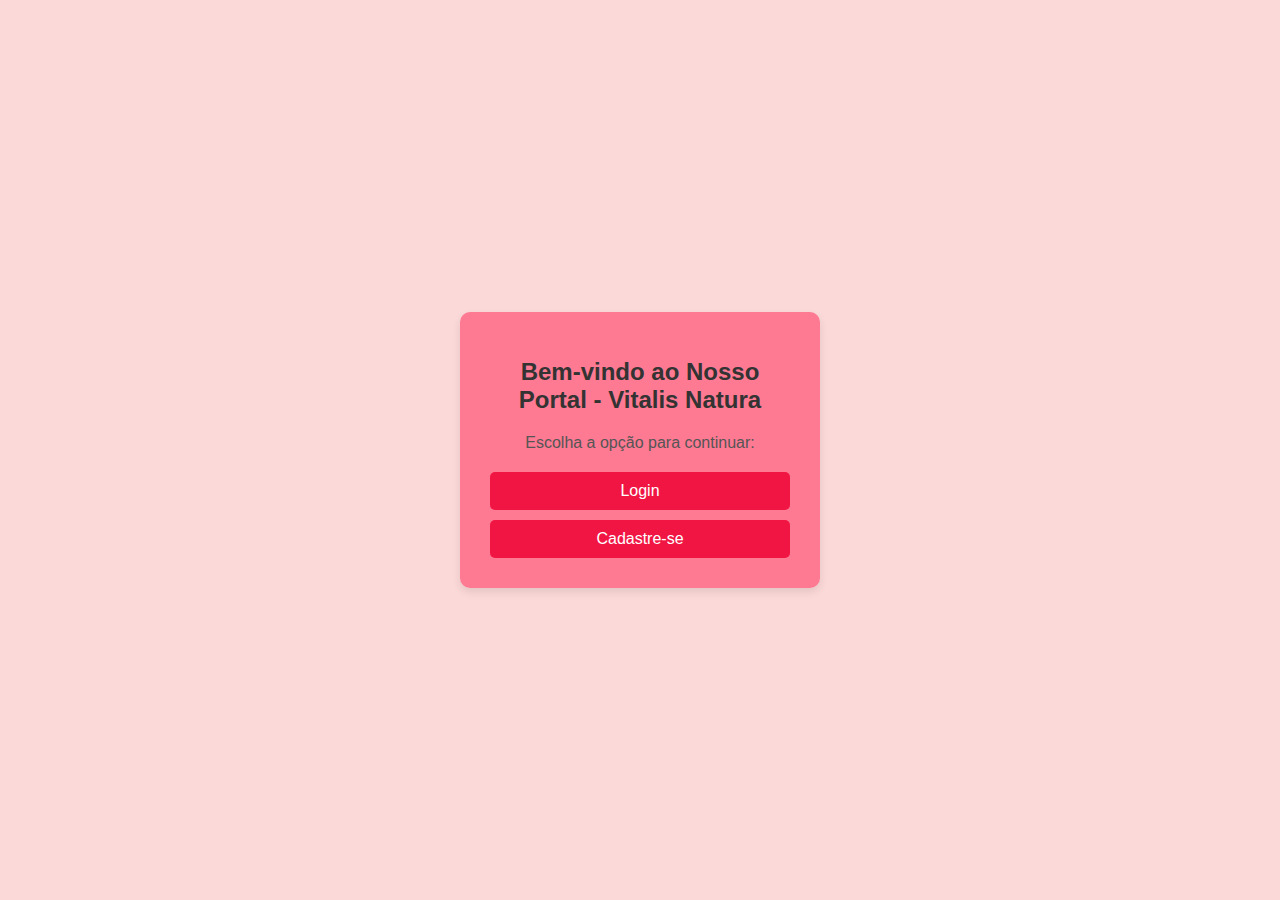
<file: AtividadePW3006/HTML/indexinicial.html>
<!DOCTYPE html>
<html lang="en">
<head>
    <meta charset="UTF-8">
    <meta name="viewport" content="width=device-width, initial-scale=1.0">
    <title>Página Inicial</title>
    <link rel="stylesheet" href="../CSS/inicial.css">
</head>
<body>
    <div class="container-principal">
        <h1>Bem-vindo ao Nosso Portal - Vitalis Natura</h1>
        <p>Escolha a opção para continuar:</p>
        <div class="botoes">
            <a href="./loginUsuario.html" class="botao">Login</a>
            <a href="./cadastroUsuario.html" class="botao">Cadastre-se</a>
            
        </div>
    </div>
</body>
</html>
</file>
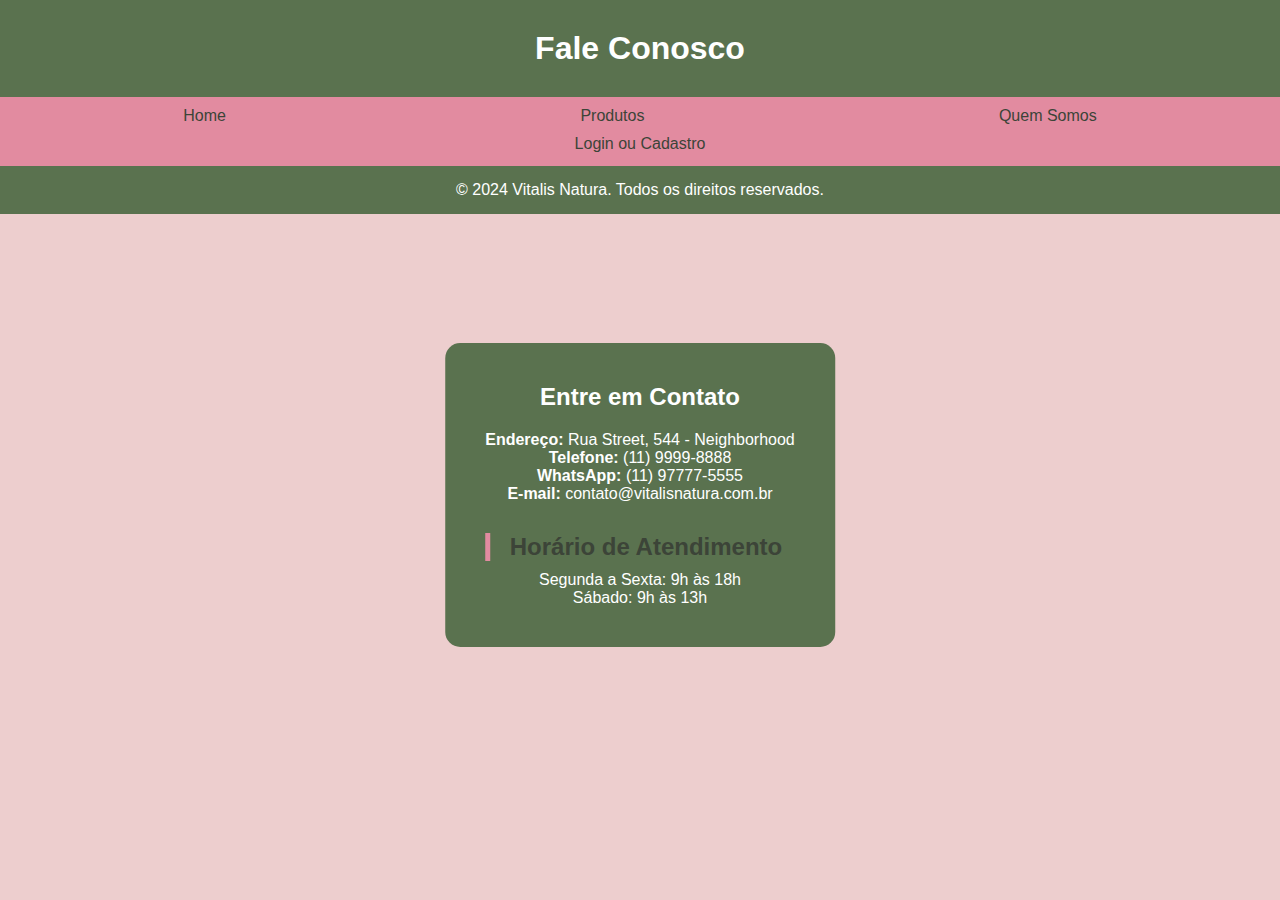
<file: AtividadePW3006/HTML/Paginas/contato.html>
<!DOCTYPE html>
<html lang="pt-BR">
<head>
    <meta charset="UTF-8">
    <meta name="viewport" content="width=device-width, initial-scale=1.0">
    <title>Contato - Vitalis Natura</title>
    <link rel="stylesheet" href="../../CSS/style.css">
</head>
<body class="corpo">
    <header id="banner1">
        <h1>Fale Conosco</h1>
    </header>

    <nav>
        <ul id="menu_ul">
            <li><a href="../../index.html">Home</a></li>
            <li><a href="produtos.html">Produtos</a></li>      
            <li><a href="quemsomos.html">Quem Somos</a></li>  
            <li><a href="../indexinicial.html">Login ou Cadastro</a></li> 
        </ul>
    </nav>

    <div class="caixa" style="text-align: center; padding: 40px;">
        <h2>Entre em Contato</h2>
        
        <div style="margin: 20px 0;">
            <p><strong>Endereço:</strong> Rua Street, 544 - Neighborhood</p>
            <p><strong>Telefone:</strong> (11) 9999-8888</p>
            <p><strong>WhatsApp:</strong> (11) 97777-5555</p>
            <p><strong>E-mail:</strong> contato@vitalisnatura.com.br</p>
        </div>

        <div style="margin-top: 30px;">
            <h3>Horário de Atendimento</h3>
            <p>Segunda a Sexta: 9h às 18h</p>
            <p>Sábado: 9h às 13h</p>
        </div>
    </div>

    <footer>
        <p>&copy; 2024 Vitalis Natura. Todos os direitos reservados.</p>
    </footer>
</body>
</html>
</file>
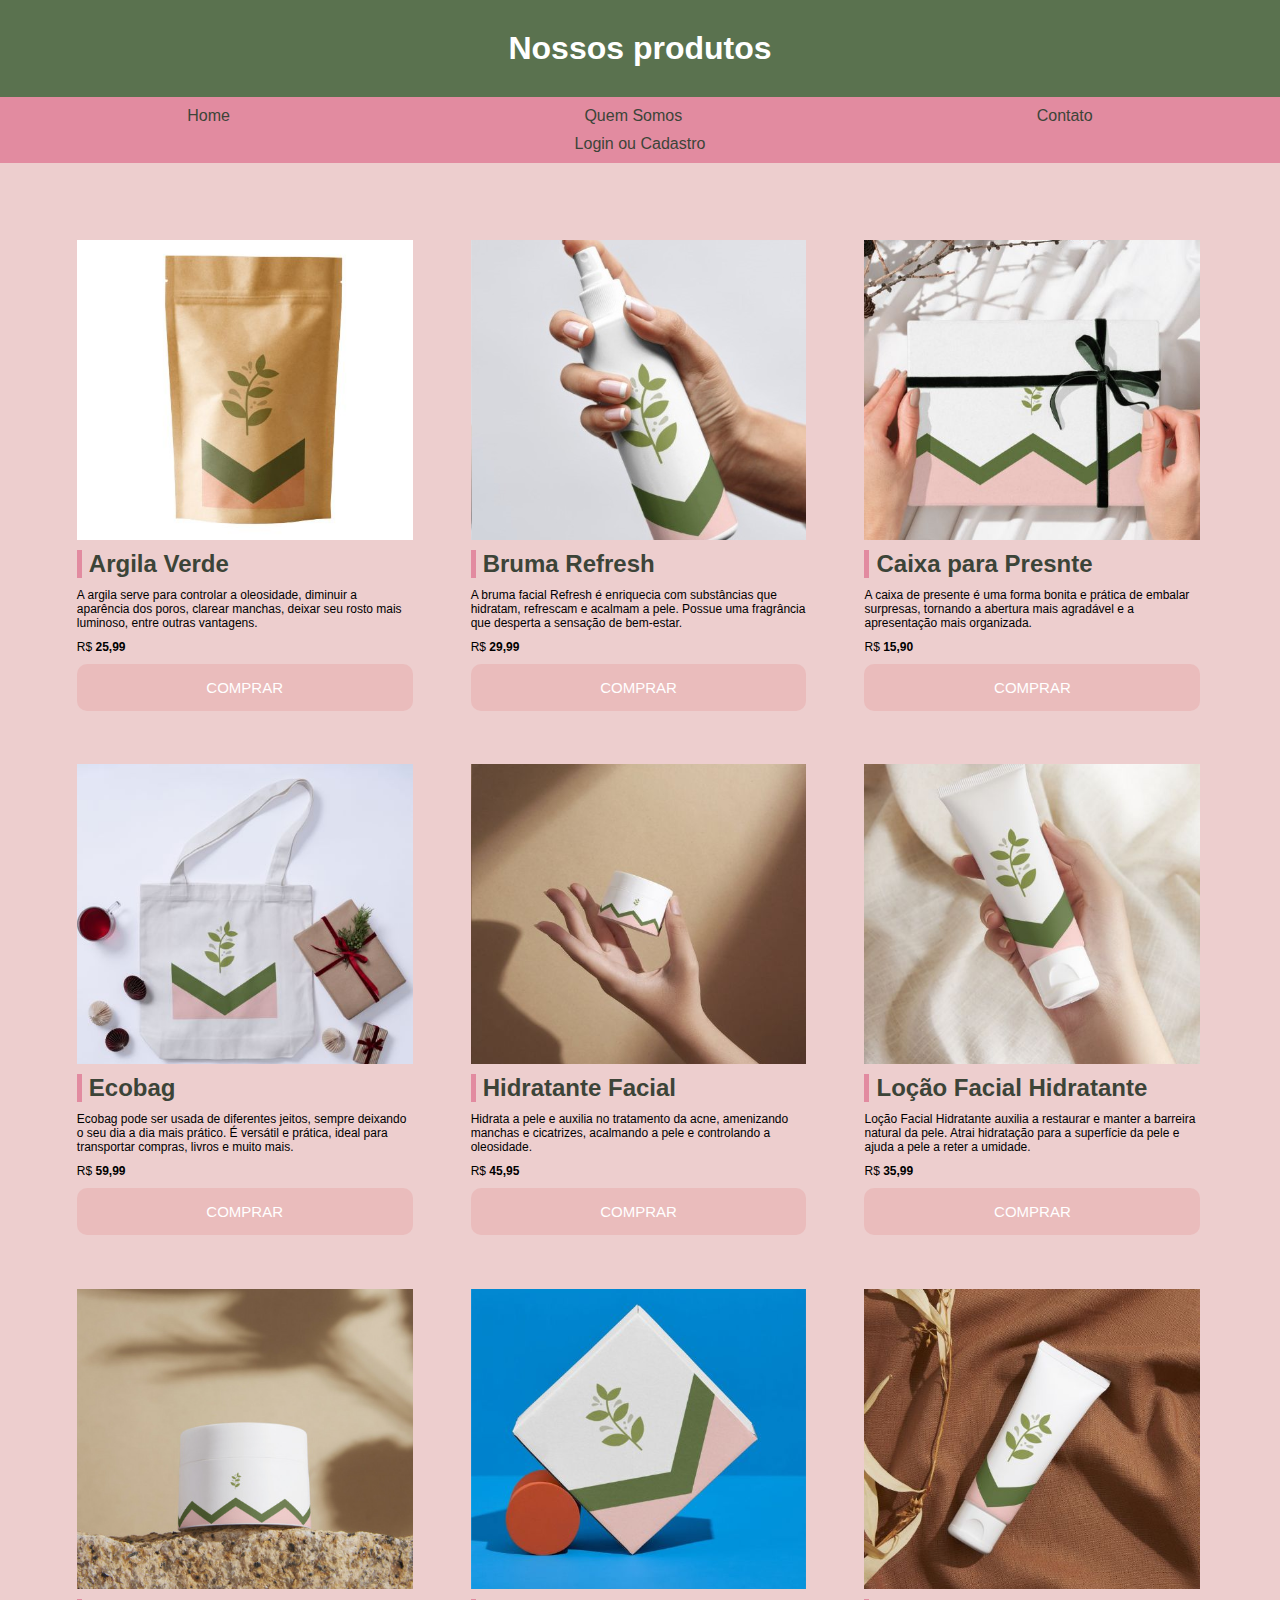
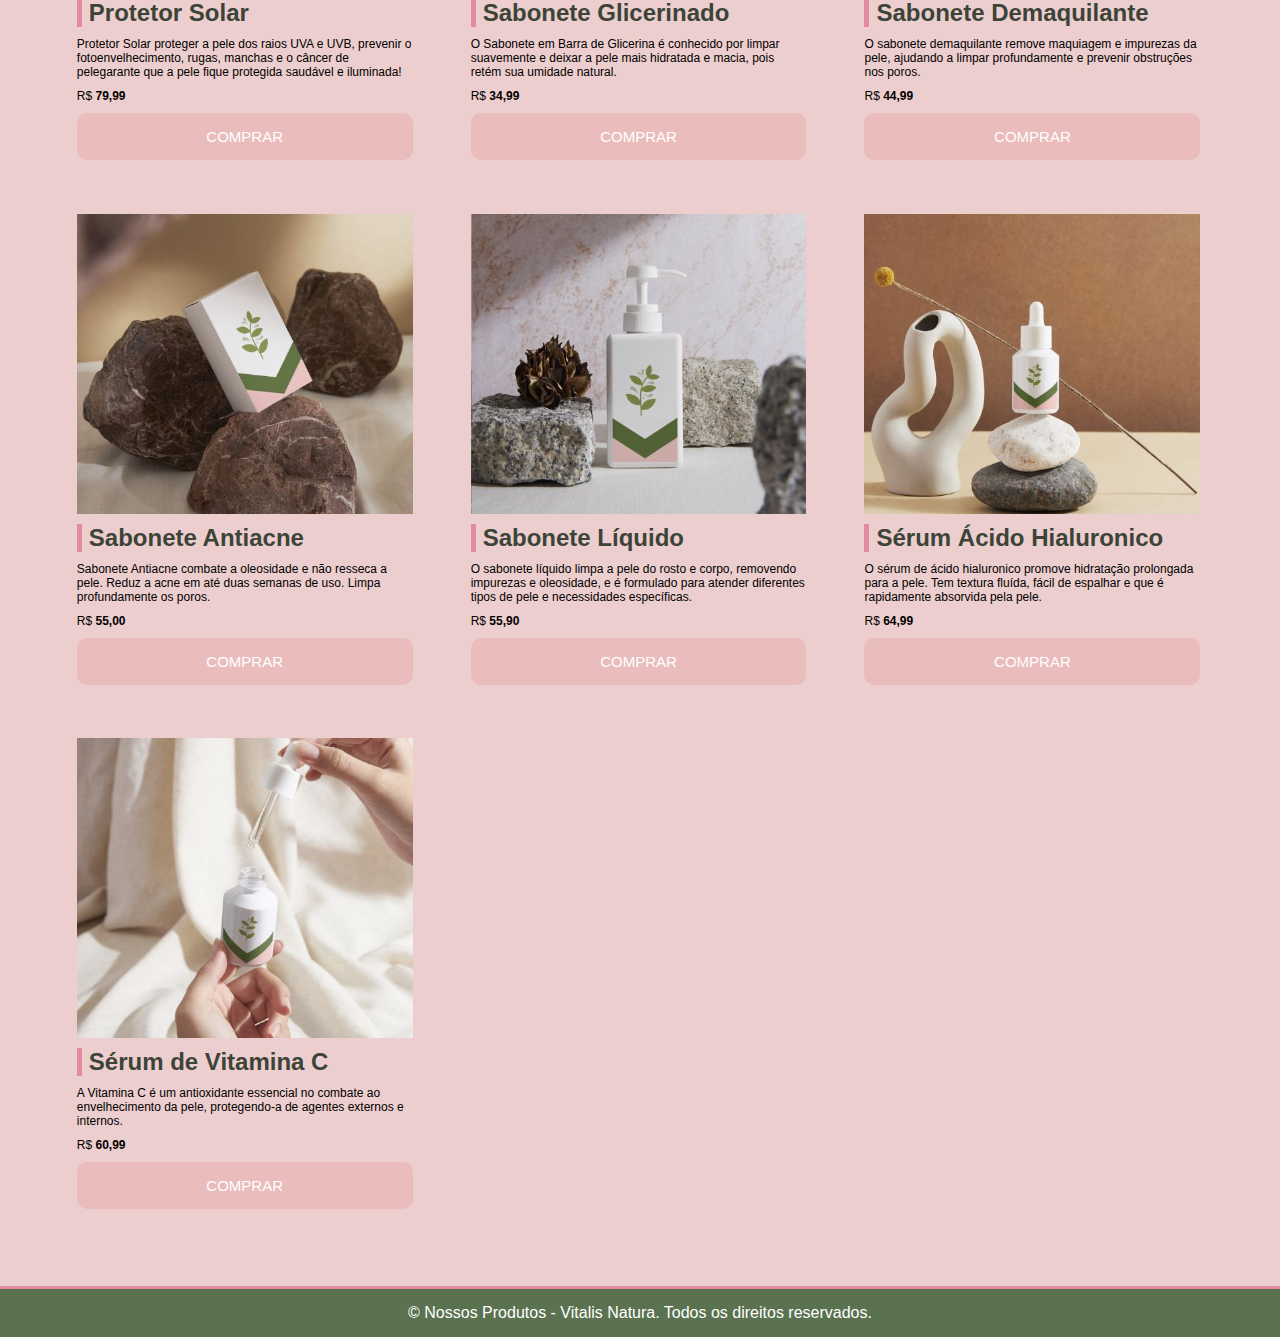
<file: AtividadePW3006/HTML/Paginas/produtos.html>
<!DOCTYPE html>
<html lang="pt-BR">
<head>
    <meta charset="UTF-8">
    <meta name="viewport" content="width=device-width, initial-scale=1.0">
    <title>Página Inicial</title>
     <link rel="stylesheet" href="../../CSS/style.css">
</head>
<body>

    <header>
       <h1> Nossos produtos </h1>
    </header>

    <ul id="menu_ul">
        <li><a href="../../index.html">Home</a></li>
        <li><a href="quemsomos.html">Quem Somos</a></li> 
        <li><a href="contato.html">Contato</a></li>       
        <li><a href="../indexinicial.html">Login ou Cadastro</a></li> 
    </ul>

    <main class="container">
        <section class="produtos-container"> 
            <div class="card">
                <div class="produto-image" id="img-1"></div>
                <h3>Argila Verde</h3>
                <p> A argila serve para controlar a oleosidade, diminuir a aparência dos poros, clarear manchas, deixar seu rosto mais luminoso, entre outras vantagens. </p>
                <p>
                    R$ 
                    <span class="bold">25,99</span> 
                </p>
                <a href="#" class="btn">Comprar</a>
            </div>
            
            <div class="card">
                <div class="produto-image" id="img-2"></div>
                <h3>Bruma Refresh</h3>
                <p>A bruma facial Refresh é enriquecia com substâncias que hidratam, refrescam e acalmam a pele. Possue uma fragrância que desperta a sensação de bem-estar. </p>
                <p>
                    R$ 
                    <span class="bold">29,99</span>
                </p>
                <a href="#" class="btn">Comprar</a>
            </div>
            <div class="card">
                <div class="produto-image" id="img-3"></div>
                <h3>Caixa para Presnte</h3>
                <p>A caixa de presente é uma forma bonita e prática de embalar surpresas, tornando a abertura mais agradável e a apresentação mais organizada. </p>
                <p>
                    R$ 
                    <span class="bold">15,90</span>
                </p>
                <a href="#" class="btn">Comprar</a>
            </div>
            <div class="card">
                <div class="produto-image" id="img-4"></div>
                <h3>Ecobag</h3>
                <p>Ecobag pode ser usada de diferentes jeitos, sempre deixando o seu dia a dia mais prático. É versátil e prática, ideal para transportar compras, livros e muito mais. </p>
                <p>
                    R$ 
                    <span class="bold">59,99</span>
                </p>
                <a href="#" class="btn">Comprar</a>
            </div>
            <div class="card">
                <div class="produto-image" id="img-5"></div>
                <h3>Hidratante Facial</h3>
                <p>Hidrata a pele e auxilia no tratamento da acne, amenizando manchas e cicatrizes, acalmando a pele e controlando a oleosidade.</p>
                <p>
                    R$ 
                    <span class="bold">45,95</span>
                </p>
                <a href="#" class="btn">Comprar</a>
            </div>
            <div class="card">
                <div class="produto-image" id="img-6"></div>
                <h3>Loção Facial Hidratante</h3>
                <p>Loção Facial Hidratante auxilia a restaurar e manter a barreira natural da pele. Atrai hidratação para a superfície da pele e ajuda a pele a reter a umidade.</p>
                <p>
                    R$ 
                    <span class="bold">35,99</span>
                </p>
                <a href="#" class="btn">Comprar</a>
            </div>
            <div class="card">
                <div class="produto-image" id="img-7"></div>
                <h3>Protetor Solar</h3>
                <p>Protetor Solar proteger a pele dos raios UVA e UVB, prevenir o fotoenvelhecimento, rugas, manchas e o câncer de pelegarante que a pele fique protegida saudável e iluminada!</p>
                <p>
                    R$ 
                    <span class="bold">79,99</span>
                </p>
                <a href="#" class="btn">Comprar</a>
            </div>
            <div class="card">
                <div class="produto-image" id="img-8"></div>
                <h3>Sabonete Glicerinado</h3>
                <p>O Sabonete em Barra de Glicerina é conhecido por limpar suavemente e deixar a pele mais hidratada e macia, pois retém sua umidade natural.</p>
                <p>
                    R$ 
                    <span class="bold">34,99</span>
                </p>
                <a href="#" class="btn">Comprar</a>
            </div>
            <div class="card">
                <div class="produto-image" id="img-9"></div>
                <h3>Sabonete Demaquilante</h3>
                <p> O sabonete demaquilante remove maquiagem e impurezas da pele, ajudando a limpar profundamente e prevenir obstruções nos poros.</p>
                <p>
                    R$ 
                    <span class="bold">44,99</span>
                </p>
                <a href="#" class="btn">Comprar</a>
            </div>
            <div class="card">
                <div class="produto-image" id="img-10"></div>
                <h3>Sabonete Antiacne</h3>
                <p> Sabonete Antiacne combate a oleosidade e não resseca a pele. Reduz a acne em até duas semanas de uso. Limpa profundamente os poros.</p>
                <p>
                    R$ 
                    <span class="bold">55,00</span>
                </p>
                <a href="#" class="btn">Comprar</a>
            </div>
            <div class="card">
                <div class="produto-image" id="img-11"></div>
                <h3>Sabonete Líquido</h3>
                <p>O sabonete líquido limpa a pele do rosto e corpo, removendo impurezas e oleosidade, e é formulado para atender diferentes tipos de pele e necessidades específicas.</p>
                <p>
                    R$ 
                    <span class="bold">55,90</span>
                </p>
                <a href="#" class="btn">Comprar</a>
            </div>
            <div class="card">
                <div class="produto-image" id="img-12"></div>
                <h3>Sérum Ácido Hialuronico</h3>
                <p>O sérum de ácido hialuronico promove hidratação prolongada para a pele. Tem textura fluída, fácil de espalhar e que é rapidamente absorvida pela pele.</p>
                <p>
                    R$ 
                    <span class="bold">64,99</span>
                </p>
                <a href="#" class="btn">Comprar</a>
            </div>
            <div class="card">
                <div class="produto-image" id="img-13"></div>
                <h3>Sérum de Vitamina C</h3>
                <p>A Vitamina C é um antioxidante essencial no combate ao envelhecimento da pele, protegendo-a de agentes externos e internos.</p>
                <p>
                    R$ 
                    <span class="bold">60,99 </span>
                </p>
                <a href="#" class="btn">Comprar</a>
            </div>
        </section>
    </main>
    
    <footer>
        <p>&copy; Nossos Produtos - Vitalis Natura. Todos os direitos reservados.</p>
    </footer>
</body>
</html>
</file>
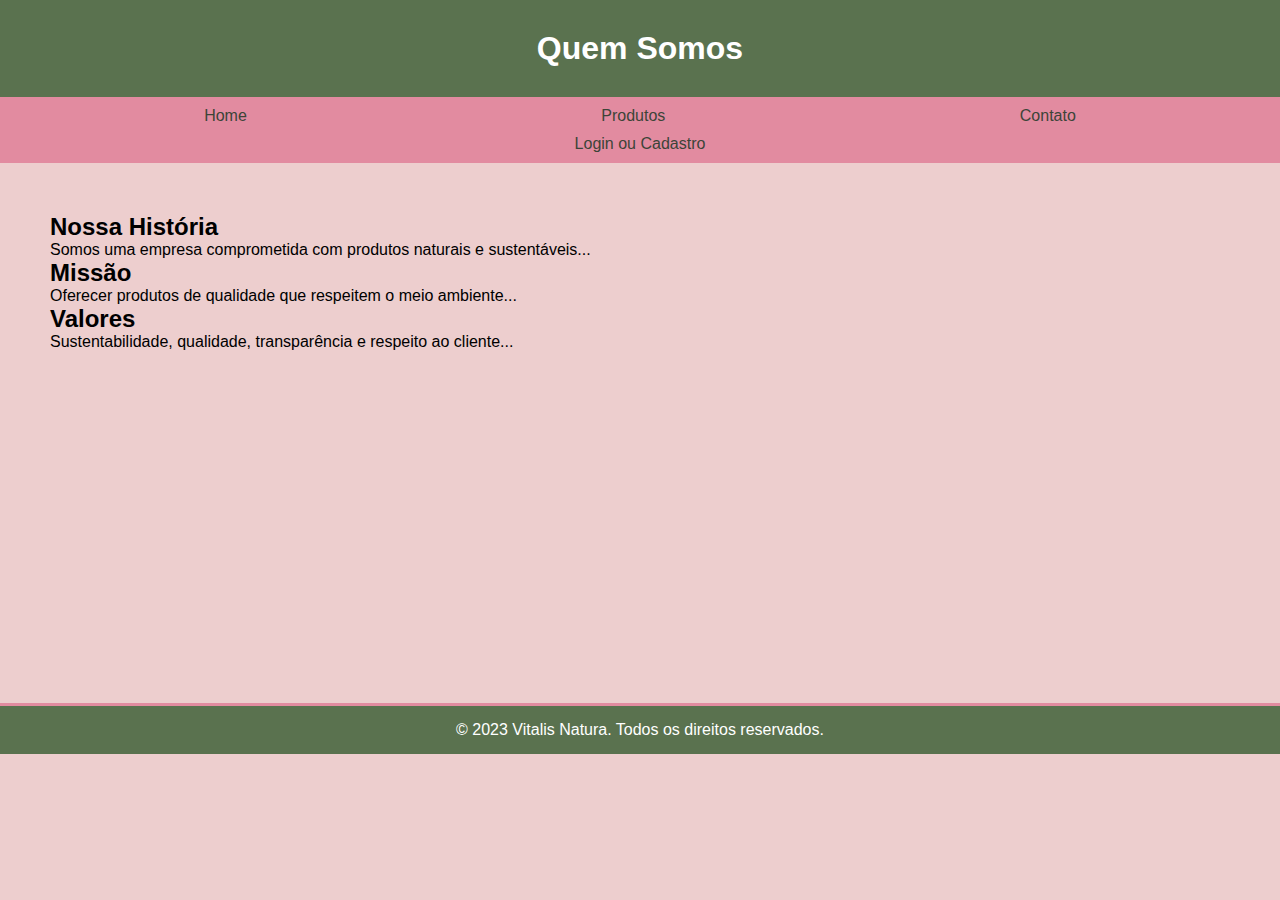
<file: AtividadePW3006/HTML/Paginas/quemsomos.html>
<!DOCTYPE html>
<html lang="pt-BR">
<head>
    <meta charset="UTF-8">
    <meta name="viewport" content="width=device-width, initial-scale=1.0">
    <title>Quem Somos</title>
     <link rel="stylesheet" href="../../CSS/style.css">
    
</head>
<body class="corpo">
    <header id="banner1">
        <h1>Quem Somos</h1>
    </header>

    <div>
        <ul id="menu_ul">
            <li><a href="../../index.html">Home</a></li>
            <li><a href="produtos.html">Produtos</a></li>
            <li><a href="contato.html">Contato</a></li>
            <li><a href="../indexinicial.html">Login ou Cadastro</a></li> 
   
        </ul>
    </div>

    <div class="container">
        <h2>Nossa História</h2>
        <p>Somos uma empresa comprometida com produtos naturais e sustentáveis...</p>
        
        <h2>Missão</h2>
        <p>Oferecer produtos de qualidade que respeitem o meio ambiente...</p>
        
        <h2>Valores</h2>
        <p>Sustentabilidade, qualidade, transparência e respeito ao cliente...</p>
    </div>

    <footer>
        <p>&copy; 2023 Vitalis Natura. Todos os direitos reservados.</p>
    </footer>
</body>
</html>
</file>
<file: AtividadePW3006/CSS/inicial.css>
/* Estilos gerais */
body {
    font-family: Arial, sans-serif;
    background-color: #fcd9d9;
    margin: 0;
    padding: 0;
    display: flex;
    justify-content: center;
    align-items: center;
    height: 100vh;
}

.container-principal {
    text-align: center;
    background-color: #ff003770;
    padding: 30px;
    border-radius: 10px;
    box-shadow: 0 4px 8px rgba(0, 0, 0, 0.1);
    width: 300px;
}

h1 {
    font-size: 24px;
    margin-bottom: 20px;
    color: #333;
}

p {
    font-size: 16px;
    margin-bottom: 20px;
    color: #555;
}

.botoes {
    display: flex;
    flex-direction: column;
    gap: 10px;
}

.botao {
    background-color: #f11544;
    color: white;
    padding: 10px;
    border-radius: 5px;
    text-decoration: none;
    font-size: 16px;
    transition: background-color 0.3s;
}

.botao:hover {
    background-color: #458ba0;
}
</file>
<file: AtividadePW3006/CSS/style.css>
/* Reset e configurações globais */
* {
    margin: 0;
    padding: 0;
    box-sizing: border-box;
    font-family: Arial, Helvetica, sans-serif;
}

/* Estilos do corpo */
.corpo {
    background-color: #edcece;
    margin: 0;
    min-height: 100vh;
}

/* Cabeçalho e banner */
header, #banner1 {
    padding: 30px;
    background-color: #5a724f;
    color: #fff;
    text-align: center;
}

/* Menu de navegação */
#menu_ul {
    list-style: none;
    background-color: #e28ba0;
    margin: 0;
    padding: 5px;
    text-align: center;
}

#menu_ul li {
    display: inline;
}

#menu_ul li a {
    color: #3c4438;
    padding: 5px 175px;
    display: inline-block;
    text-decoration: none;
}

#menu_ul li a:hover {
    background-color: #eabcbc;
    padding: 5px 175px;
    color: #5a724f;
}

/* Containers e caixas */
.container {
    background-color: #edcece;
    min-height: 60vh;
    padding: 50px;
}

.produtos-container {
    max-width: 1200px;
    margin: auto;
}

.caixa {
    background-color: #5a724f;
    position: absolute;
    top: 55%;
    left: 50%;
    transform: translate(-50%, -50%);
    padding: 50px;
    border-radius: 15px;
    color: #fff;
}

/* Cards de produtos */
.card {
    width: 31%;
    margin: 1%;
    display: inline-block;
    padding: 15px;
}

.produto-image {
    width: 100%;
    height: 300px;
    margin-bottom: 10px;
    background-position: center;
    background-size: cover;
}

/* Imagens específicas de produtos */
#img-1 { background-image: url("./Imagens/Argila.jpg"); }
#img-2 { background-image: url("./Imagens/Bruma.jpg"); }
#img-3 { background-image: url("./Imagens/CaixaPres.jpg"); }
#img-4 { background-image: url("./Imagens/Ecobag.jpg"); }
#img-5 { background-image: url("./Imagens/hidratante.jpg"); }
#img-6 { background-image: url("./Imagens/LoçãoFacialHidratante.jpg"); }
#img-7 { background-image: url("./Imagens/Protetor Solar.jpg"); }
#img-8 { background-image: url("./Imagens/sabbarra.jpg"); }
#img-9 { background-image: url("./Imagens/Sabonetdemaquilante.jpg"); }
#img-10 { background-image: url("./Imagens/saboneteAntiacneica.jpg"); }
#img-11 { background-image: url("./Imagens/saboneteliquido.jpg"); }
#img-12 { background-image: url("./Imagens/Sérum.jpg"); }
#img-13 { background-image: url("./Imagens/vitaminac.jpg"); }

/* Tipografia */
h3 {
    margin-bottom: 10px;
    color: #3c4438;
    border-left: 5px solid #e28ba0;
    padding-left: 7px;
    font-size: 24px;
}

.card p {
    margin-bottom: 10px;
    font-size: 12px;
}

.bold {
    font-weight: 900;
}

/* Formulários e botões */
input {
    padding: 5px;
    outline: none;
    font-size: 15px;
    border: 1px solid #252f20;
    border-radius: 8px;
}

button, .btn {
    background-color: #eabcbc;
    border: none;
    padding: 15px;
    border-radius: 10px;
    color: white;
    font-size: 15px;
    text-align: center;
    text-transform: uppercase;
    text-decoration: none;
    display: block;
    width: 100%;
    transition: .4s;
}

button {
    width: 50%;
}

button:hover, .btn:hover {
    background-color: #e74d71;
    cursor: pointer;
}

.btn:hover {
    background-color: #b4bca5;
}

/* Rodapé */
footer {
    background-color: #5a724f;
    color: #fff;
    padding: 15px;
    text-align: center;
    border-top: 3px solid #e28ba0;
}
</file>
